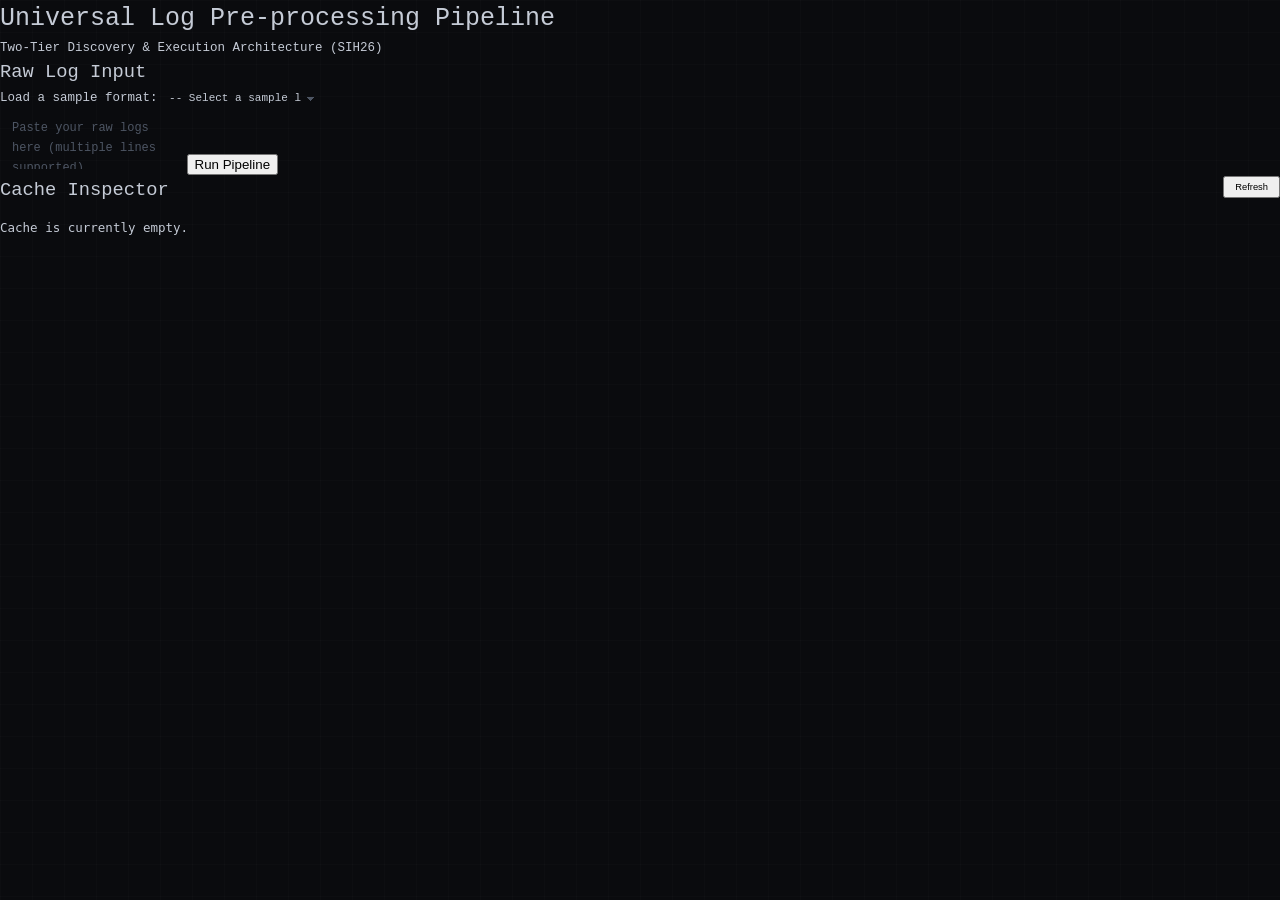
<file: scratch/log_framework_demo/static/index.html>
<!DOCTYPE html>
<html lang="en">
<head>
    <meta charset="UTF-8">
    <meta name="viewport" content="width=device-width, initial-scale=1.0">
    <title>Universal Log Pre-processing Pipeline</title>
    <link rel="stylesheet" href="/static/styles.css">
</head>
<body>
    <div class="container">
        <header>
            <h1>Universal Log Pre-processing Pipeline</h1>
            <p>Two-Tier Discovery & Execution Architecture (SIH26)</p>
        </header>

        <main>
            <!-- 1. Input Section -->
            <div class="panel input-section">
                <h2>Raw Log Input</h2>
                <div class="sample-selector">
                    <label for="sample-select">Load a sample format:</label>
                    <select id="sample-select">
                        <option value="">-- Select a sample log (or paste your own) --</option>
                        <option value='{"timestamp": "2026-09-13T10:00:00Z", "level": "error", "message": "Database connection failed", "host": "db-server-01"}'>JSON (Structured)</option>
                        <option value="Oct 11 22:14:15 mymachine su: 'su root' failed for lonvick on /dev/pts/8">Syslog-style (Semi-Structured)</option>
                        <option value="2026-09-13T10:15:30Z,ERROR,Connection reset by peer,app-server-02,pid=992">CSV / Delimited</option>
                        <option value="2026-09-13T10:20:00Z | CRITICAL | PaymentGateway | Transaction txn-8829 failed due to timeout after 3000ms">Custom (Pipe-Delimited)</option>
                        <option value="Connection refused from 192.168.1.5 on port 22">Generic Unstructured</option>
                        <option value="##[2026-09-13]<node-99>{temp:87.2C}(status=OK)">Made-up Unknown Format</option>
                        <option value="2026-06-14 10:15:32 ERROR [MainThread] Connection timeout while accessing database: host=db01, user=admin">Regression (Section 5)</option>
                    </select>
                </div>
                <textarea id="log-input" placeholder="Paste your raw logs here (multiple lines supported)..."></textarea>
                <button id="process-btn">Run Pipeline</button>
            </div>

            <!-- Multi-card Output Container -->
            <div id="results-container"></div>
            
            <!-- Cache Inspector -->
            <div class="panel cache-inspector">
                <h2>Cache Inspector 
                    <button id="refresh-cache-btn" style="width: auto; padding: 0.3rem 0.8rem; margin: 0; font-size: 0.75rem; float: right;">Refresh</button>
                </h2>
                <pre id="cache-output">Cache is currently empty.</pre>
            </div>
        </main>
    </div>

    <!-- Template for a single result card -->
    <template id="result-card-template">
        <div class="panel result-card" style="margin-bottom: 2rem;">
            <!-- Summary Row -->
            <div class="summary-row" style="margin-bottom: 1.5rem;">
                <div class="stat-card mode-card">
                    <div class="stat-label">Processing Path</div>
                    <div class="stat-value val-mode">--</div>
                </div>
                <div class="stat-card">
                    <div class="stat-label">Detected Signature</div>
                    <div class="stat-value val-format">--</div>
                </div>
                <div class="stat-card">
                    <div class="stat-label">Latency</div>
                    <div class="stat-value val-latency">--</div>
                </div>
            </div>

            <!-- Inferred Fields Table -->
            <h3 style="font-family: var(--font-code); color: var(--accent-cyan); font-size: 0.9rem;">Inferred Fields</h3>
            <table class="fields-table" style="margin-bottom: 1.5rem;">
                <thead>
                    <tr>
                        <th>Field Name</th>
                        <th>Extracted Value</th>
                    </tr>
                </thead>
                <tbody class="fields-body"></tbody>
            </table>

            <!-- Normalized Output -->
            <h3 style="font-family: var(--font-code); color: var(--accent-cyan); font-size: 0.9rem;">Normalized Output (Common Schema)</h3>
            <pre class="log-output"></pre>
        </div>
    </template>

    <script src="/static/app.js"></script>
</body>
</html>
</file>
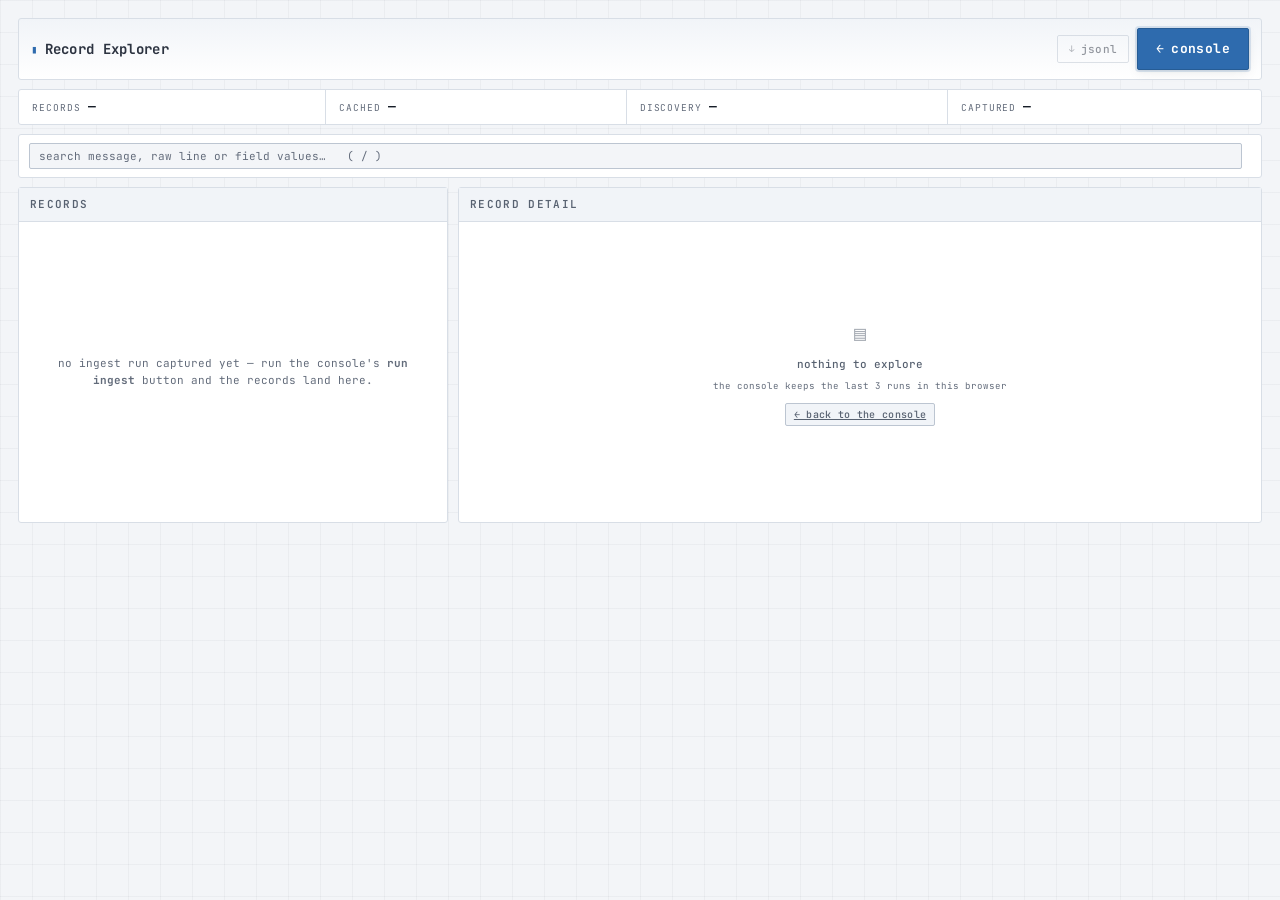
<file: static/records.html>
<!DOCTYPE html>
<html lang="en">
<head>
    <meta charset="UTF-8">
    <meta name="viewport" content="width=device-width, initial-scale=1.0">
    <meta name="color-scheme" content="light">
    <meta name="theme-color" content="#f3f5f8">
    <title>Record Explorer · Universal Log Pre-processing Framework</title>
    <link rel="stylesheet" href="/static/style.css">
    <link rel="preconnect" href="https://fonts.googleapis.com">
    <link rel="preconnect" href="https://fonts.gstatic.com" crossorigin>
    <link href="https://fonts.googleapis.com/css2?family=JetBrains+Mono:wght@400;500;600;700&display=swap" rel="stylesheet">
</head>
<body>
    <div class="console explorer-console">

        <header class="titlebar">
            <div class="brand">
                <span class="brand-mark">▮</span>
                <span class="brand-name">Record Explorer</span>
            </div>
            <div class="titlebar-right">
                <button id="download-run" class="btn btn-ghost" title="Download every record in this run as JSON lines">
                    <span class="btn-key">↓</span>jsonl
                </button>
                <a class="btn btn-nav" href="/" id="back-to-console"><span class="btn-key">←</span>console</a>
            </div>
        </header>

        <div class="telemetry" id="run-meta">
            <div class="tcell"><span class="tlabel">records</span><span class="tvalue" id="meta-total">—</span></div>
            <div class="tsep"></div>
            <div class="tcell"><span class="tlabel">cached</span><span class="tvalue" id="meta-cached">—</span></div>
            <div class="tsep"></div>
            <div class="tcell"><span class="tlabel">discovery</span><span class="tvalue" id="meta-discovery">—</span></div>
            <div class="tsep"></div>
            <div class="tcell"><span class="tlabel">captured</span><span class="tvalue" id="meta-at">—</span></div>
        </div>

        <div class="explorer-toolbar">
            <input id="search" class="search-input" type="search" autocomplete="off" spellcheck="false"
                   placeholder="search message, raw line or field values…   ( / )">
            <div class="chip-row" id="mode-filters" role="group" aria-label="Filter by processing mode"></div>
        </div>

        <main class="explorer-main">
            <section class="pane pane-list">
                <div class="pane-head">
                    <h2 class="pane-title">records</h2>
                    <div class="pane-tools">
                        <span class="pane-hint" id="page-hint">—</span>
                    </div>
                </div>
                <div id="rec-list" class="rec-list" tabindex="0" role="listbox" aria-label="Parsed records"></div>
            </section>

            <section class="pane pane-detail">
                <div class="pane-head">
                    <h2 class="pane-title">record detail</h2>
                </div>
                <div id="detail" class="detail"></div>
            </section>
        </main>
    </div>

    <script src="/static/common.js"></script>
    <script src="/static/records.js"></script>
</body>
</html>
</file>
<file: static/styles.css>
/* ============================================================
   Universal Log Pre-processing Framework · operator console
   Monospace-first, low-chroma, hairline structure.
   ============================================================ */

/* ── tokens ─────────────────────────────────────────────── */
:root {
    --bg: #0a0b0e;
    --bg-2: #0d0f14;
    --surface: #10131a;
    --surface-2: #151922;
    --surface-3: #1b202b;

    --line: #1e232d;
    --line-2: #2b3240;

    --text: #c5cbd6;
    --text-2: #7d8695;
    --text-3: #4d5563;

    --accent: #7fa7d4;
    --ok: #6ecf8e;
    --info: #63b3c7;
    --warn: #d7a83f;
    --err: #d4686f;

    --mono: 'JetBrains Mono', ui-monospace, SFMono-Regular, 'SF Mono', Menlo, Consolas, 'Liberation Mono', monospace;
    --pane-radius: 3px;
    --gutter-w: 3.25rem;
}

/* ── reset ──────────────────────────────────────────────── */
*, *::before, *::after { box-sizing: border-box; }

html, body {
    margin: 0;
    padding: 0;
    height: 100%;
    background: var(--bg);
    color: var(--text);
    font-family: var(--mono);
    font-size: 12.5px;
    line-height: 1.55;
    font-variant-ligatures: none;
    -webkit-font-smoothing: antialiased;
    text-rendering: optimizeLegibility;
}

/* faint engineering grid, kept well below the content */
body::before {
    content: '';
    position: fixed;
    inset: 0;
    pointer-events: none;
    background-image:
        linear-gradient(to right, rgba(255, 255, 255, 0.014) 1px, transparent 1px),
        linear-gradient(to bottom, rgba(255, 255, 255, 0.014) 1px, transparent 1px);
    background-size: 32px 32px;
    z-index: 0;
}

::selection { background: rgba(127, 167, 212, 0.28); color: #eef2f7; }

h1, h2, h3, h4, p { margin: 0; font-weight: 500; }

/* ── scrollbars ─────────────────────────────────────────── */
* { scrollbar-width: thin; scrollbar-color: var(--line-2) transparent; }
*::-webkit-scrollbar { width: 9px; height: 9px; }
*::-webkit-scrollbar-track { background: transparent; }
*::-webkit-scrollbar-thumb {
    background: var(--line-2);
    border: 2px solid transparent;
    background-clip: content-box;
    border-radius: 6px;
}
*::-webkit-scrollbar-thumb:hover { background: var(--text-3); background-clip: content-box; }

/* ── shell ──────────────────────────────────────────────── */
.console {
    position: relative;
    z-index: 1;
    max-width: 1500px;
    margin: 0 auto;
    padding: 18px 18px 40px;
    display: flex;
    flex-direction: column;
    gap: 10px;
}

/* ── titlebar ───────────────────────────────────────────── */
.titlebar {
    display: flex;
    align-items: center;
    justify-content: space-between;
    gap: 16px;
    padding: 9px 12px;
    background: linear-gradient(180deg, var(--surface-2), var(--surface));
    border: 1px solid var(--line);
    border-radius: var(--pane-radius);
}

.brand {
    display: flex;
    align-items: center;
    gap: 7px;
    min-width: 0;
}

.brand-mark { color: var(--accent); font-size: 11px; flex-shrink: 0; }
.brand-name { font-size: 14px; font-weight: 700; letter-spacing: 0.02em; line-height: 1.35; color: var(--text); }

.titlebar-right { display: flex; align-items: center; gap: 8px; flex-shrink: 0; }

/* ── telemetry ──────────────────────────────────────────── */
.telemetry {
    display: flex;
    align-items: stretch;
    flex-wrap: wrap;
    background: var(--surface);
    border: 1px solid var(--line);
    border-radius: var(--pane-radius);
    overflow: hidden;
}

.tcell {
    display: flex;
    align-items: baseline;
    gap: 7px;
    padding: 7px 13px;
    flex: 1 1 auto;
    min-width: 0;
}

.tsep { width: 1px; background: var(--line); align-self: stretch; }

.tlabel {
    font-size: 9.5px;
    text-transform: uppercase;
    letter-spacing: 0.1em;
    color: var(--text-3);
    white-space: nowrap;
}

.tvalue {
    font-size: 13px;
    font-weight: 600;
    font-variant-numeric: tabular-nums;
    color: #fff;
    white-space: nowrap;
}


/* ── panes ──────────────────────────────────────────────── */
.pane {
    background: var(--surface);
    border: 1px solid var(--line);
    border-radius: var(--pane-radius);
    display: flex;
    flex-direction: column;
    min-width: 0;
}

.pane-head {
    display: flex;
    align-items: center;
    gap: 9px;
    padding: 8px 11px;
    border-bottom: 1px solid var(--line);
    background: var(--surface-2);
    flex-wrap: wrap;
}

.pane-title {
    font-size: 11px;
    font-weight: 600;
    text-transform: uppercase;
    letter-spacing: 0.12em;
    color: var(--text-2);
}

.pane-tools { display: flex; align-items: center; gap: 8px; margin-left: auto; flex-wrap: wrap; }
.pane-hint { font-size: 10.5px; color: var(--text-3); letter-spacing: 0.03em; }
.pane-sub {
    display: flex;
    align-items: baseline;
    gap: 10px;
    flex-wrap: wrap;
    margin-bottom: 9px;
}
.pane-sub h3 {
    font-size: 10.5px;
    text-transform: uppercase;
    letter-spacing: 0.1em;
    color: var(--text-2);
    font-weight: 600;
}

.workspace {
    display: grid;
    grid-template-columns: minmax(340px, 460px) minmax(0, 1fr);
    gap: 10px;
    align-items: start;
}

/* ── buttons ────────────────────────────────────────────── */
.btn {
    display: inline-flex;
    align-items: center;
    gap: 6px;
    padding: 6px 11px;
    border: 1px solid var(--line-2);
    border-radius: 2px;
    background: var(--surface-2);
    color: var(--text);
    font-family: var(--mono);
    font-size: 11px;
    font-weight: 500;
    letter-spacing: 0.03em;
    cursor: pointer;
    transition: background 0.12s ease, border-color 0.12s ease, color 0.12s ease;
    white-space: nowrap;
}
.btn:hover { background: var(--surface-3); border-color: var(--text-3); }
.btn:focus-visible { outline: 1px solid var(--accent); outline-offset: 1px; }
.btn:active { transform: translateY(1px); }
.btn:disabled { opacity: 0.45; cursor: not-allowed; transform: none; }

.btn-primary {
    background: var(--accent);
    border-color: var(--accent);
    color: #080b10;
    font-weight: 700;
}
.btn-primary:hover { background: #93b8e0; border-color: #93b8e0; }

.btn-ghost { background: transparent; }
.btn-mini { padding: 3px 8px; font-size: 10px; color: var(--text-2); }
.btn-mini:hover { color: var(--text); }

/* ── nav buttons: the cross-page links (record explorer / console),
      deliberately bigger and louder than action buttons ───────── */
.btn-nav {
    padding: 10px 18px;
    font-size: 13px;
    font-weight: 700;
    background: var(--accent);
    border: 1px solid #b4d0ee;
    color: #08111e;
    text-decoration: none;
    box-shadow: 0 0 0 2px rgba(127, 167, 212, 0.16), 0 3px 14px rgba(0, 0, 0, 0.4);
}
.btn-nav .btn-key { font-size: 13px; opacity: 1; color: #08111e; }
.btn-nav:hover {
    background: #a7c6e8;
    border-color: #d2e4f8;
    color: #060d17;
    box-shadow: 0 0 0 3px rgba(127, 167, 212, 0.24), 0 4px 18px rgba(0, 0, 0, 0.48);
}
.btn-nav:focus-visible { outline: 3px solid #d2e4f8; outline-offset: 3px; }

/* ── cache reset: same size, weight and contrast as the nav buttons so it
      is impossible to miss, but tinted red — it destroys learned state and
      should not be mistaken for the neighbouring navigation link ────── */
.btn-nav-reset {
    padding: 10px 18px;
    font-size: 13px;
    font-weight: 700;
    background: rgba(212, 104, 111, 0.16);
    border: 1px solid var(--err);
    color: #f2bcc0;
    box-shadow: 0 0 0 2px rgba(212, 104, 111, 0.15), 0 3px 14px rgba(0, 0, 0, 0.4);
}
.btn-nav-reset .btn-key { font-size: 13px; opacity: 1; color: #f2bcc0; }
.btn-nav-reset:hover {
    background: var(--err);
    border-color: #e79499;
    color: #1a0d0f;
    box-shadow: 0 0 0 3px rgba(212, 104, 111, 0.28), 0 4px 18px rgba(0, 0, 0, 0.48);
}
.btn-nav-reset:hover .btn-key { color: #1a0d0f; }
.btn-nav-reset:focus-visible { outline: 3px solid #e79499; outline-offset: 3px; }
.btn-nav-reset:disabled { opacity: 0.45; cursor: not-allowed; }

.btn-key {
    font-size: 9px;
    letter-spacing: 0.06em;
    opacity: 0.72;
}
.btn-primary .btn-key { opacity: 0.6; }

/* ── sample select ──────────────────────────────────────── */
.select-wrap {
    display: inline-flex;
    align-items: center;
    gap: 7px;
    border: 1px solid var(--line-2);
    border-radius: 2px;
    background: var(--bg-2);
    padding-right: 4px;
}
.select-wrap:hover { border-color: var(--text-3); }

.select-label {
    font-size: 9.5px;
    text-transform: uppercase;
    letter-spacing: 0.1em;
    color: var(--text-3);
    padding-left: 8px;
}

select {
    appearance: none;
    -webkit-appearance: none;
    background: transparent;
    border: none;
    color: var(--text);
    font-family: var(--mono);
    font-size: 11px;
    padding: 5px 22px 5px 4px;
    max-width: 24ch;
    cursor: pointer;
    outline: none;
    background-image: linear-gradient(45deg, transparent 50%, var(--text-3) 50%),
                      linear-gradient(135deg, var(--text-3) 50%, transparent 50%);
    background-position: calc(100% - 12px) calc(50% + 1px), calc(100% - 8px) calc(50% + 1px);
    background-size: 4px 4px, 4px 4px;
    background-repeat: no-repeat;
}
select:focus-visible { outline: 1px solid var(--accent); outline-offset: -1px; }
select option { background: var(--surface-2); color: var(--text); }

/* ── log editor ─────────────────────────────────────────── */
.editor {
    position: relative;
    display: flex;
    background: var(--bg);
    border-bottom: 1px solid var(--line);
    min-height: 248px;
}

.gutter {
    flex: 0 0 var(--gutter-w);
    width: var(--gutter-w);
    padding: 10px 8px 10px 0;
    text-align: right;
    background: var(--bg-2);
    border-right: 1px solid var(--line);
    color: var(--text-3);
    font-size: 11px;
    line-height: 1.65;
    overflow: hidden;
    user-select: none;
    font-variant-numeric: tabular-nums;
}
.gutter-line { height: 1.65em; }
.gutter-line.is-current { color: var(--accent); }

#log-input {
    flex: 1 1 auto;
    min-width: 0;
    background: transparent;
    border: none;
    outline: none;
    resize: none;
    color: var(--text);
    font-family: var(--mono);
    font-size: 12px;
    line-height: 1.65;
    padding: 10px 12px;
    tab-size: 4;
    caret-color: var(--accent);
}
#log-input::placeholder { color: var(--text-3); }
.editor:focus-within { box-shadow: inset 0 0 0 1px rgba(127, 167, 212, 0.22); }

/* ── statusline ─────────────────────────────────────────── */
.statusline {
    display: flex;
    align-items: center;
    gap: 14px;
    padding: 5px 11px;
    background: var(--surface-2);
    border-bottom: 1px solid var(--line);
    font-size: 10px;
    color: var(--text-3);
    letter-spacing: 0.03em;
    font-variant-numeric: tabular-nums;
}
.sl-item { white-space: nowrap; }
.sl-grow { flex: 1 1 auto; }
.sl-mode {
    text-transform: uppercase;
    letter-spacing: 0.1em;
    color: var(--accent);
    font-weight: 600;
}
.sl-mode.is-running { color: var(--warn); }
.sl-mode.is-error { color: var(--err); }
.sl-mode.is-done { color: var(--ok); }
.sl-hint { opacity: 0.75; }

.pane-actions { display: flex; gap: 8px; padding: 10px 11px; flex-wrap: wrap; }

/* ── output stream ──────────────────────────────────────── */
.stream {
    padding: 10px 11px;
    max-height: 640px;
    min-height: 248px;
    overflow-y: auto;
    display: flex;
    flex-direction: column;
    gap: 7px;
    scroll-behavior: smooth;
}
.stream:focus-visible { outline: 1px solid var(--accent); outline-offset: -1px; }

.stream-empty {
    margin: auto;
    text-align: center;
    color: var(--text-3);
    padding: 32px 16px;
    border: 1px dashed var(--line);
    border-radius: var(--pane-radius);
    width: 100%;
}
.stream-empty .se-mark { font-size: 20px; display: block; margin-bottom: 7px; opacity: 0.55; }
.stream-empty p { font-size: 11.5px; color: var(--text-2); }
.stream-empty small { font-size: 10.5px; display: block; margin-top: 5px; }
.stream-pending { padding: 12px; border: 1px dashed var(--line-2); color: var(--accent); }

.run-divider {
    display: flex;
    align-items: center;
    gap: 8px;
    padding: 6px 0 2px;
    color: var(--text-3);
    font-size: 10px;
    letter-spacing: 0.06em;
    text-transform: uppercase;
}
.run-divider::before,
.run-divider::after { content: ''; flex: 1 1 auto; height: 1px; background: var(--line); }
.run-divider span { white-space: nowrap; }

/* one parsed record */
.record {
    border: 1px solid var(--line);
    border-left-width: 2px;
    border-radius: 2px;
    background: var(--bg-2);
    overflow: hidden;
    animation: record-in 0.16s ease-out;
}
@keyframes record-in {
    from { opacity: 0; transform: translateY(3px); }
    to { opacity: 1; transform: none; }
}
.record.m-cached { border-left-color: var(--ok); }
.record.m-discovery { border-left-color: var(--warn); }
.record.m-quarantined { border-left-color: var(--info); }
.record.m-error { border-left-color: var(--err); }
.record.m-other { border-left-color: var(--text-3); }

.rec-head {
    display: flex;
    align-items: center;
    gap: 9px;
    padding: 6px 9px;
    flex-wrap: wrap;
    cursor: pointer;
    background: var(--surface);
}
.rec-head:hover { background: var(--surface-2); }

.mode-tag {
    font-size: 9.5px;
    font-weight: 700;
    text-transform: uppercase;
    letter-spacing: 0.08em;
    padding: 2px 6px;
    border-radius: 2px;
    border: 1px solid transparent;
    flex-shrink: 0;
}
.mode-tag.discovery { color: var(--warn); background: rgba(215, 168, 63, 0.1); border-color: rgba(215, 168, 63, 0.28); }
.mode-tag.cached { color: var(--ok); background: rgba(110, 207, 142, 0.1); border-color: rgba(110, 207, 142, 0.26); }
.mode-tag.quarantined { color: var(--info); background: rgba(99, 179, 199, 0.1); border-color: rgba(99, 179, 199, 0.28); }
.mode-tag.error { color: var(--err); background: rgba(212, 104, 111, 0.1); border-color: rgba(212, 104, 111, 0.3); }
.mode-tag.other { color: var(--text-2); background: rgba(255, 255, 255, 0.04); border-color: var(--line-2); }

.rec-kv {
    display: flex;
    align-items: baseline;
    gap: 5px;
    font-size: 10.5px;
    min-width: 0;
}
.rec-kv b {
    color: var(--text-3);
    font-weight: 500;
    text-transform: uppercase;
    font-size: 9px;
    letter-spacing: 0.08em;
}
.rec-kv span {
    color: var(--text);
    white-space: nowrap;
    overflow: hidden;
    text-overflow: ellipsis;
}
.rec-kv .v-lat { color: var(--text-2); font-variant-numeric: tabular-nums; }
.rec-spacer { flex: 1 1 auto; }
.rec-caret { color: var(--text-3); font-size: 9px; transition: transform 0.14s ease; flex-shrink: 0; }
.record.is-open .rec-caret { transform: rotate(90deg); }

.rec-msg {
    padding: 0 9px 7px;
    font-size: 11px;
    color: var(--text-2);
    white-space: nowrap;
    overflow: hidden;
    text-overflow: ellipsis;
    background: var(--surface);
}
.rec-msg::before { content: '› '; color: var(--text-3); }

.rec-note {
    padding: 6px 9px;
    font-size: 10.5px;
    color: var(--warn);
    background: rgba(215, 168, 63, 0.06);
    border-top: 1px solid var(--line);
    white-space: pre-wrap;
    word-break: break-word;
}
.rec-note.is-gate { color: var(--info); background: rgba(99, 179, 199, 0.06); }

.rec-body {
    display: none;
    padding: 9px;
    gap: 10px;
    flex-direction: column;
    border-top: 1px solid var(--line);
}
.record.is-open .rec-body { display: flex; }

.rec-section h4 {
    font-size: 9.5px;
    text-transform: uppercase;
    letter-spacing: 0.1em;
    color: var(--text-3);
    font-weight: 600;
    margin-bottom: 5px;
    display: flex;
    align-items: center;
    justify-content: space-between;
    gap: 8px;
}

/* ── tables ─────────────────────────────────────────────── */
.table-wrap { border: 1px solid var(--line); border-radius: 2px; overflow: auto; max-height: 380px; }
.output-table-wrap { max-height: 420px; flex: none; }
.output-table { min-width: 700px; }
.output-table .output-message { min-width: 180px; max-width: 360px; }
.stream-error { padding: 10px 12px; border: 1px solid var(--err); border-radius: 2px; color: var(--err); background: rgba(212, 104, 111, 0.08); white-space: pre-wrap; word-break: break-word; }
.table { width: 100%; border-collapse: collapse; font-size: 11px; }
.table th {
    position: sticky;
    top: 0;
    z-index: 1;
    text-align: left;
    padding: 6px 9px;
    background: var(--surface-2);
    color: var(--text-3);
    font-weight: 600;
    text-transform: uppercase;
    font-size: 9.5px;
    letter-spacing: 0.09em;
    border-bottom: 1px solid var(--line-2);
}
.table th.num, .table td.num { text-align: right; font-variant-numeric: tabular-nums; }
.table td {
    padding: 6px 9px;
    border-bottom: 1px solid var(--line);
    vertical-align: top;
    color: var(--text);
    word-break: break-word;
}
.table tbody tr:last-child td { border-bottom: none; }
.table tbody tr:hover { background: var(--surface); }
.table td.k { color: var(--accent); width: 30%; }
.table td.v { color: var(--warn); }
.table .dim, td.dim { color: var(--text-3); text-align: center; }

/* ── json / pre blocks ──────────────────────────────────── */
pre.json {
    margin: 0;
    background: var(--bg);
    border: 1px solid var(--line);
    border-radius: 2px;
    padding: 9px 11px;
    font-family: var(--mono);
    font-size: 11px;
    line-height: 1.6;
    color: var(--text);
    white-space: pre-wrap;
    word-break: break-word;
    max-height: 400px;
    overflow: auto;
    font-variant-ligatures: none;
}
pre.json.is-hidden { display: none; }
.j-key { color: var(--accent); }
.j-str { color: var(--ok); }
.j-num { color: var(--warn); }
.j-bool { color: var(--info); }
.j-null { color: var(--text-3); }

/* ── inspector: fingerprint cache only ──────────────────── */
.inspector-count {
    font-size: 13px;
    font-weight: 700;
    font-variant-numeric: tabular-nums;
    min-width: 32px;
    text-align: center;
    padding: 2px 9px;
    border-radius: 2px;
    background: var(--surface-3);
    color: var(--accent);
    border: 1px solid rgba(127, 167, 212, 0.45);
}
.inspector-body { padding: 11px; }
.inspector-body pre.json { max-height: 280px; }

/* ── footer ─────────────────────────────────────────────── */
.footer {
    text-align: center;
    padding: 14px 8px 0;
    color: var(--text-3);
    font-size: 9.5px;
    letter-spacing: 0.12em;
    text-transform: uppercase;
}

/* ── responsive ─────────────────────────────────────────── */
@media (max-width: 1080px) {
    .workspace { grid-template-columns: minmax(0, 1fr); }
    .stream { max-height: 520px; }
}
@media (max-width: 720px) {
    .console { padding: 12px 10px 32px; }
    .titlebar { flex-direction: column; align-items: flex-start; }
    .titlebar-right { width: 100%; justify-content: flex-end; }
    .tcell { flex: 1 1 42%; }
    .tsep { display: none; }
    .telemetry { gap: 0; }
    :root { --gutter-w: 2.5rem; }
}

@media (prefers-reduced-motion: reduce) {
    * { animation-duration: 0.01ms !important; transition-duration: 0.01ms !important; scroll-behavior: auto !important; }
}

/* ============================================================
   Record explorer — the second page.
   Console keeps the table; this page owns the per-record JSON.
   ============================================================ */

.explorer-console { gap: 9px; }
.explorer-console .titlebar-right { gap: 8px; }

/* console-side affordances that point at the explorer */
.run-actions {
    display: flex;
    align-items: center;
    gap: 10px;
    flex-wrap: wrap;
    padding: 8px 10px;
    border: 1px solid var(--line);
    border-left: 2px solid var(--accent);
    border-radius: 2px;
    background: var(--bg-2);
}
.run-actions-hint { font-size: 10.5px; color: var(--text-3); }
.stream-note {
    font-size: 10.5px;
    color: var(--text-3);
    padding: 2px 0 0;
}
.stream-note a { color: var(--accent); }
.stream-empty .se-last { margin-top: 9px; }
.stream-empty .se-last a { color: var(--accent); text-decoration: none; }

.output-table tr[data-i] { cursor: pointer; }
.output-table tr[data-i]:hover { background: var(--surface-2); }
.output-table a.row-link {
    color: inherit;
    text-decoration: none;
    display: block;
}
.output-table a.row-link:hover { color: var(--accent); }
.output-table a.row-link .mode-tag { pointer-events: none; }

/* toolbar */
.explorer-toolbar {
    display: flex;
    align-items: center;
    gap: 9px;
    flex-wrap: wrap;
    padding: 8px 10px;
    background: var(--surface);
    border: 1px solid var(--line);
    border-radius: var(--pane-radius);
}
.search-input {
    flex: 1 1 320px;
    min-width: 220px;
    padding: 5px 9px;
    background: var(--bg);
    border: 1px solid var(--line-2);
    border-radius: 2px;
    color: var(--text);
    font-family: var(--mono);
    font-size: 11px;
}
.search-input:focus { outline: none; border-color: var(--accent); }
.search-input::placeholder { color: var(--text-3); }

.chip-row { display: flex; gap: 5px; flex-wrap: wrap; }
.chip {
    display: inline-flex;
    align-items: center;
    gap: 5px;
    padding: 3px 8px;
    background: var(--bg-2);
    border: 1px solid var(--line-2);
    border-radius: 2px;
    color: var(--text-2);
    font-family: var(--mono);
    font-size: 10px;
    letter-spacing: 0.04em;
    cursor: pointer;
}
.chip:hover { color: var(--text); border-color: var(--text-3); }
.chip.is-active { color: var(--accent); border-color: rgba(127, 167, 212, 0.5); background: rgba(127, 167, 212, 0.08); }
.chip-count { color: var(--text-3); font-variant-numeric: tabular-nums; }
.chip.is-active .chip-count { color: var(--accent); }

/* list + detail */
.explorer-main {
    display: grid;
    grid-template-columns: minmax(320px, 430px) minmax(0, 1fr);
    gap: 10px;
    align-items: start;
}
.pane-list .pane-head, .pane-detail .pane-head { position: sticky; top: 0; z-index: 2; }

.rec-list {
    max-height: 620px;
    min-height: 300px;
    overflow-y: auto;
    padding: 3px;
    display: flex;
    flex-direction: column;
    gap: 1px;
}
.rec-list:focus-visible { outline: 1px solid var(--accent); outline-offset: -1px; }

/* One row per record: mode word, index, message, and — only when they
   earn the space — a loud severity and the clock time. The mode keeps its
   colour but loses the filled box, so a long list reads as text, not chips. */
.rl-item {
    display: flex;
    align-items: baseline;
    gap: 7px;
    padding: 3px 7px;
    border: 1px solid transparent;
    border-left: 2px solid var(--line);
    border-radius: 2px;
    cursor: pointer;
}
.rl-item:hover { background: var(--surface-2); }
.rl-item.is-selected { background: var(--surface-3); border-color: var(--line-2); border-left-color: var(--accent); }
.rl-item .mode-tag { background: none; border-color: transparent; padding: 0; }
.rl-index { font-size: 10px; color: var(--text-3); font-variant-numeric: tabular-nums; flex-shrink: 0; }
.rl-msg {
    flex: 1 1 auto;
    min-width: 0;
    font-size: 11px;
    color: var(--text);
    white-space: nowrap;
    overflow: hidden;
    text-overflow: ellipsis;
}
.rl-sev {
    flex-shrink: 0;
    font-size: 9px;
    font-weight: 700;
    text-transform: uppercase;
    letter-spacing: 0.06em;
}
.rl-sev.is-err { color: var(--err); }
.rl-sev.is-warn { color: var(--warn); }
.rl-when {
    flex-shrink: 0;
    font-size: 9.5px;
    color: var(--text-3);
    font-variant-numeric: tabular-nums;
}

.detail {
    max-height: 620px;
    min-height: 300px;
    overflow-y: auto;
    padding: 10px 11px;
    display: flex;
    flex-direction: column;
    gap: 11px;
}
.detail-head { display: flex; align-items: center; gap: 9px; flex-wrap: wrap; }
.detail-index { font-size: 10.5px; color: var(--text-3); font-variant-numeric: tabular-nums; }
.detail-section h4 {
    font-size: 9.5px;
    text-transform: uppercase;
    letter-spacing: 0.1em;
    color: var(--text-3);
    font-weight: 600;
    margin-bottom: 5px;
}
.detail-section pre.json { max-height: 460px; }
.kv-table { border: 1px solid var(--line); border-radius: 2px; }
.kv-table td.k { width: 34%; color: var(--text-3); }
.kv-table td.v { color: var(--text); word-break: break-word; }
pre.raw {
    margin: 0;
    padding: 7px 9px;
    background: var(--bg);
    border: 1px solid var(--line);
    border-radius: 2px;
    font-family: var(--mono);
    font-size: 10.5px;
    color: var(--text-2);
    white-space: pre-wrap;
    word-break: break-word;
}
.list-empty, .detail-empty {
    margin: auto;
    text-align: center;
    color: var(--text-3);
    font-size: 11px;
    padding: 26px 14px;
}
.detail-empty .se-mark { font-size: 20px; display: block; margin-bottom: 7px; opacity: 0.55; }
.detail-empty p { color: var(--text-2); }
.detail-empty small { display: block; margin-top: 5px; }
.detail-empty .btn { margin-top: 10px; }

@media (max-width: 900px) {
    .explorer-main { grid-template-columns: 1fr; }
    .rec-list, .detail { max-height: 420px; }
}

/* one batch per section — old batches collapse to a single line */
.run-group { display: flex; flex-direction: column; gap: 7px; }
.run-collapsed {
    font-size: 10.5px;
    color: var(--text-3);
    padding: 2px 0;
}
.run-collapsed a { color: var(--accent); }

/* ── run summary + result cards ─────────────────────────────
   Same flat console style as everything else: one mono font,
   hairline borders, no gradients, no glow, no pills.          */

/* run summary block */
.output-overview {
    padding: 9px 11px;
    border: 1px solid var(--line);
    border-left-width: 2px;
    border-radius: 2px;
    background: var(--bg-2);
}
.output-overview.is-clear { border-left-color: var(--ok); }
.output-overview.has-issues { border-left-color: var(--warn); }
.overview-top { display: flex; justify-content: space-between; align-items: flex-start; gap: 12px; flex-wrap: wrap; }
.overview-eyebrow {
    font-size: 9.5px;
    text-transform: uppercase;
    letter-spacing: 0.1em;
    color: var(--text-3);
    font-weight: 600;
}
.overview-top h3 { color: var(--text); font-size: 12.5px; font-weight: 600; margin-top: 3px; }
.overview-top p { color: var(--text-2); font-size: 11px; margin-top: 2px; }
.overview-actions { display: flex; align-items: center; gap: 8px; flex-shrink: 0; }
.overview-time { color: var(--text-3); font-size: 10px; font-variant-numeric: tabular-nums; }

/* summary counts — same label/value pattern as the telemetry strip */
.overview-stats {
    display: flex;
    flex-wrap: wrap;
    gap: 6px 16px;
    margin-top: 9px;
    padding-top: 8px;
    border-top: 1px solid var(--line);
}
.overview-stat { display: flex; align-items: baseline; gap: 6px; font-variant-numeric: tabular-nums; }
.overview-stat b { color: var(--text); font-size: 12.5px; font-weight: 600; }
.overview-stat > span:last-child {
    font-size: 9.5px;
    text-transform: uppercase;
    letter-spacing: 0.08em;
    color: var(--text-3);
}

/* one-line legend for the status labels used below */
.mode-explainer {
    display: flex;
    flex-wrap: wrap;
    gap: 4px 14px;
    padding-top: 7px;
    color: var(--text-3);
    font-size: 10px;
}
.mode-explainer b { color: var(--text-2); font-weight: 600; }

/* result cards — flat rows, status shown by the left edge + tag */
.result-list { display: flex; flex-direction: column; gap: 7px; }
.result-card {
    display: grid;
    grid-template-columns: 30px minmax(0, 1fr) auto;
    gap: 9px;
    padding: 8px 10px;
    border: 1px solid var(--line);
    border-left-width: 2px;
    border-radius: 2px;
    background: var(--bg-2);
}
.result-card.m-cached { border-left-color: var(--ok); }
.result-card.m-discovery { border-left-color: var(--warn); }
.result-card.m-quarantined { border-left-color: var(--info); }
.result-card.m-error { border-left-color: var(--err); }
.result-card.m-other { border-left-color: var(--text-3); }
.result-card[role="link"] { cursor: pointer; }
.result-card[role="link"]:hover { background: var(--surface); }
.result-card[role="link"]:focus-visible { outline: 1px solid var(--accent); outline-offset: -1px; }
.result-index {
    padding-top: 2px;
    color: var(--text-3);
    font-size: 10px;
    font-variant-numeric: tabular-nums;
}
.result-main { min-width: 0; }
.result-card-top { display: flex; align-items: center; flex-wrap: wrap; gap: 7px; }
/* mode tags reuse the base square .mode-tag style above — no overrides */
.result-latency { margin-left: auto; color: var(--text-3); font-size: 10px; font-variant-numeric: tabular-nums; }
.severity-pill {
    padding: 2px 6px;
    border-radius: 2px;
    border: 1px solid var(--line-2);
    background: var(--surface-2);
    color: var(--text);
    font-size: 9px;
    font-weight: 600;
    text-transform: uppercase;
    letter-spacing: 0.06em;
}
.result-meta { display: flex; flex-wrap: wrap; align-items: center; gap: 6px; margin-top: 4px; color: var(--text-2); font-size: 10px; }
.meta-sep { color: var(--text-3); }
.result-fields { display: flex; gap: 5px; flex-wrap: wrap; margin-top: 6px; }
.field-chip {
    max-width: 100%;
    overflow: hidden;
    text-overflow: ellipsis;
    white-space: nowrap;
    padding: 2px 6px;
    border: 1px solid var(--line);
    border-radius: 2px;
    background: var(--surface);
    color: var(--text-2);
    font-size: 10px;
}
.field-chip b { color: var(--text-3); font-weight: 500; }
.result-why { margin-top: 6px; color: var(--text-3); font-size: 10px; }
.result-open { align-self: center; color: var(--text-3); font-size: 10px; white-space: nowrap; }
.result-card[role="link"]:hover .result-open { color: var(--accent); }

@media (max-width: 760px) {
    .overview-top { flex-direction: column; }
    .result-card { grid-template-columns: 24px minmax(0, 1fr); gap: 7px; }
    .result-open { display: none; }
    .result-latency { width: 100%; margin-left: 0; }
}
</file>
<file: static/style.css>
:root {
    color-scheme: light;

    --bg: #f3f5f8;
    --bg-2: #e9edf2;
    --surface: #ffffff;
    --surface-2: #f1f4f8;
    --surface-3: #e2e8ef;

    --line: #d8dee6;
    --line-2: #bcc5d1;

    --text: #2c3340;
    --text-2: #586271;
    --text-3: #636c7b;
    --text-strong: #141b25;

    --accent: #2e6bae;
    --accent-strong: #265c95;
    --accent-rgb: 46, 107, 174;
    --on-accent: #ffffff;

    --ok: #27754a;
    --ok-rgb: 39, 117, 74;
    --info: #246f85;
    --info-rgb: 36, 111, 133;
    --warn: #8a600e;
    --warn-rgb: 138, 96, 14;
    --err: #ad3945;
    --err-rgb: 173, 57, 69;
    --err-strong: #8c2c37;

    --grid-line: rgba(20, 27, 37, 0.035);
    --wash-neutral: rgba(20, 27, 37, 0.045);
    --shadow-sm: 0 1px 2px rgba(20, 27, 37, 0.07);
    --shadow-md: 0 1px 3px rgba(20, 27, 37, 0.10), 0 4px 12px rgba(20, 27, 37, 0.06);

    --mono: 'JetBrains Mono', ui-monospace, SFMono-Regular, 'SF Mono', Menlo, Consolas, 'Liberation Mono', monospace;
    --pane-radius: 3px;
    --gutter-w: 3.25rem;
}


*, *::before, *::after { box-sizing: border-box; }

html, body {
    margin: 0;
    padding: 0;
    height: 100%;
    background: var(--bg);
    color: var(--text);
    font-family: var(--mono);
    font-size: 12.5px;
    line-height: 1.55;
    font-variant-ligatures: none;
    -webkit-font-smoothing: auto;
    text-rendering: optimizeLegibility;
}


body::before {
    content: '';
    position: fixed;
    inset: 0;
    pointer-events: none;
    background-image:
        linear-gradient(to right, var(--grid-line) 1px, transparent 1px),
        linear-gradient(to bottom, var(--grid-line) 1px, transparent 1px);
    background-size: 32px 32px;
    z-index: 0;
}

::selection { background: rgba(var(--accent-rgb), 0.20); color: var(--text-strong); }

h1, h2, h3, h4, p { margin: 0; font-weight: 500; }


* { scrollbar-width: thin; scrollbar-color: var(--line-2) transparent; }
*::-webkit-scrollbar { width: 9px; height: 9px; }
*::-webkit-scrollbar-track { background: transparent; }
*::-webkit-scrollbar-thumb {
    background: var(--line-2);
    border: 2px solid transparent;
    background-clip: content-box;
    border-radius: 6px;
}
*::-webkit-scrollbar-thumb:hover { background: var(--text-3); background-clip: content-box; }


.console {
    position: relative;
    z-index: 1;
    max-width: 1500px;
    margin: 0 auto;
    padding: 18px 18px 40px;
    display: flex;
    flex-direction: column;
    gap: 10px;
}


.titlebar {
    display: flex;
    align-items: center;
    justify-content: space-between;
    gap: 16px;
    padding: 9px 12px;
    background: linear-gradient(180deg, var(--surface-2), var(--surface));
    border: 1px solid var(--line);
    border-radius: var(--pane-radius);
}

.brand {
    display: flex;
    align-items: center;
    gap: 7px;
    min-width: 0;
}

.brand-mark { color: var(--accent); font-size: 11px; flex-shrink: 0; }
.brand-name { font-size: 14px; font-weight: 700; letter-spacing: 0.02em; line-height: 1.35; color: var(--text); }

.titlebar-right { display: flex; align-items: center; gap: 8px; flex-shrink: 0; }


.telemetry {
    display: flex;
    align-items: stretch;
    flex-wrap: wrap;
    background: var(--surface);
    border: 1px solid var(--line);
    border-radius: var(--pane-radius);
    overflow: hidden;
}

.tcell {
    display: flex;
    align-items: baseline;
    gap: 7px;
    padding: 7px 13px;
    flex: 1 1 auto;
    min-width: 0;
}

.tsep { width: 1px; background: var(--line); align-self: stretch; }

.tlabel {
    font-size: 9.5px;
    text-transform: uppercase;
    letter-spacing: 0.1em;
    color: var(--text-3);
    white-space: nowrap;
}

.tvalue {
    font-size: 13px;
    font-weight: 600;
    font-variant-numeric: tabular-nums;
    color: var(--text-strong);
    white-space: nowrap;
}



.pane {
    background: var(--surface);
    border: 1px solid var(--line);
    border-radius: var(--pane-radius);
    display: flex;
    flex-direction: column;
    min-width: 0;
}

.pane-head {
    display: flex;
    align-items: center;
    gap: 9px;
    padding: 8px 11px;
    border-bottom: 1px solid var(--line);
    background: var(--surface-2);
    flex-wrap: wrap;
}

.pane-title {
    font-size: 11px;
    font-weight: 600;
    text-transform: uppercase;
    letter-spacing: 0.12em;
    color: var(--text-2);
}

.pane-tools { display: flex; align-items: center; gap: 8px; margin-left: auto; flex-wrap: wrap; }
.pane-hint { font-size: 10.5px; color: var(--text-3); letter-spacing: 0.03em; }
.pane-sub {
    display: flex;
    align-items: baseline;
    gap: 10px;
    flex-wrap: wrap;
    margin-bottom: 9px;
}
.pane-sub h3 {
    font-size: 10.5px;
    text-transform: uppercase;
    letter-spacing: 0.1em;
    color: var(--text-2);
    font-weight: 600;
}

.workspace {
    display: grid;
    grid-template-columns: minmax(340px, 460px) minmax(0, 1fr);
    gap: 10px;
    align-items: start;
}


.btn {
    display: inline-flex;
    align-items: center;
    gap: 6px;
    padding: 6px 11px;
    border: 1px solid var(--line-2);
    border-radius: 2px;
    background: var(--surface-2);
    color: var(--text);
    font-family: var(--mono);
    font-size: 11px;
    font-weight: 500;
    letter-spacing: 0.03em;
    cursor: pointer;
    transition: background 0.12s ease, border-color 0.12s ease, color 0.12s ease;
    white-space: nowrap;
}
.btn:hover { background: var(--surface-3); border-color: var(--text-3); }
.btn:focus-visible { outline: 1px solid var(--accent); outline-offset: 1px; }
.btn:active { transform: translateY(1px); }
.btn:disabled { opacity: 0.5; cursor: not-allowed; transform: none; }

.btn-primary {
    background: var(--accent);
    border-color: var(--accent-strong);
    color: var(--on-accent);
    font-weight: 700;
}
.btn-primary:hover { background: var(--accent-strong); border-color: var(--accent-strong); }

.btn-ghost { background: transparent; }
.btn-mini { padding: 3px 8px; font-size: 10px; color: var(--text-2); }
.btn-mini:hover { color: var(--text); }

.btn-nav {
    padding: 10px 18px;
    font-size: 13px;
    font-weight: 700;
    background: var(--accent);
    border: 1px solid var(--accent-strong);
    color: var(--on-accent);
    text-decoration: none;
    box-shadow: 0 0 0 2px rgba(var(--accent-rgb), 0.14), var(--shadow-md);
}
.btn-nav .btn-key { font-size: 13px; opacity: 1; color: var(--on-accent); }
.btn-nav:hover {
    background: var(--accent-strong);
    border-color: var(--accent-strong);
    color: var(--on-accent);
    box-shadow: 0 0 0 3px rgba(var(--accent-rgb), 0.20), var(--shadow-md);
}
.btn-nav:focus-visible { outline: 3px solid rgba(var(--accent-rgb), 0.45); outline-offset: 3px; }

.btn-nav-reset {
    padding: 10px 18px;
    font-size: 13px;
    font-weight: 700;
    background: rgba(var(--err-rgb), 0.10);
    border: 1px solid var(--err);
    color: var(--err-strong);
    box-shadow: 0 0 0 2px rgba(var(--err-rgb), 0.10), var(--shadow-sm);
}
.btn-nav-reset .btn-key { font-size: 13px; opacity: 1; color: var(--err-strong); }
.btn-nav-reset:hover {
    background: var(--err);
    border-color: var(--err-strong);
    color: var(--on-accent);
    box-shadow: 0 0 0 3px rgba(var(--err-rgb), 0.20), var(--shadow-md);
}
.btn-nav-reset:hover .btn-key { color: var(--on-accent); }
.btn-nav-reset:focus-visible { outline: 3px solid rgba(var(--err-rgb), 0.45); outline-offset: 3px; }
.btn-nav-reset:disabled { opacity: 0.5; cursor: not-allowed; }

.btn-key {
    font-size: 9px;
    letter-spacing: 0.06em;
    opacity: 0.72;
}
.btn-primary .btn-key { opacity: 0.6; }


.select-wrap {
    display: inline-flex;
    align-items: center;
    gap: 7px;
    border: 1px solid var(--line-2);
    border-radius: 2px;
    background: var(--bg-2);
    padding-right: 4px;
}
.select-wrap:hover { border-color: var(--text-3); }

.select-label {
    font-size: 9.5px;
    text-transform: uppercase;
    letter-spacing: 0.1em;
    color: var(--text-3);
    padding-left: 8px;
}

select {
    appearance: none;
    -webkit-appearance: none;
    background: transparent;
    border: none;
    color: var(--text);
    font-family: var(--mono);
    font-size: 11px;
    padding: 5px 22px 5px 4px;
    max-width: 24ch;
    cursor: pointer;
    outline: none;
    background-image: linear-gradient(45deg, transparent 50%, var(--text-3) 50%),
                      linear-gradient(135deg, var(--text-3) 50%, transparent 50%);
    background-position: calc(100% - 12px) calc(50% + 1px), calc(100% - 8px) calc(50% + 1px);
    background-size: 4px 4px, 4px 4px;
    background-repeat: no-repeat;
}
select:focus-visible { outline: 1px solid var(--accent); outline-offset: -1px; }
select option { background: var(--surface-2); color: var(--text); }


.editor {
    position: relative;
    display: flex;
    background: var(--bg);
    border-bottom: 1px solid var(--line);
    min-height: 248px;
}

.gutter {
    flex: 0 0 var(--gutter-w);
    width: var(--gutter-w);
    padding: 10px 8px 10px 0;
    text-align: right;
    background: var(--bg-2);
    border-right: 1px solid var(--line);
    color: var(--text-3);
    font-size: 11px;
    line-height: 1.65;
    overflow: hidden;
    user-select: none;
    font-variant-numeric: tabular-nums;
}
.gutter-line { height: 1.65em; }
.gutter-line.is-current { color: var(--accent); }

#log-input {
    flex: 1 1 auto;
    min-width: 0;
    background: transparent;
    border: none;
    outline: none;
    resize: none;
    color: var(--text);
    font-family: var(--mono);
    font-size: 12px;
    line-height: 1.65;
    padding: 10px 12px;
    tab-size: 4;
    caret-color: var(--accent);
}
#log-input::placeholder { color: var(--text-3); }
.editor:focus-within { box-shadow: inset 0 0 0 1px rgba(var(--accent-rgb), 0.30); }


.statusline {
    display: flex;
    align-items: center;
    gap: 14px;
    padding: 5px 11px;
    background: var(--surface-2);
    border-bottom: 1px solid var(--line);
    font-size: 10px;
    color: var(--text-3);
    letter-spacing: 0.03em;
    font-variant-numeric: tabular-nums;
}
.sl-item { white-space: nowrap; }
.sl-grow { flex: 1 1 auto; }
.sl-mode {
    text-transform: uppercase;
    letter-spacing: 0.1em;
    color: var(--accent);
    font-weight: 600;
}
.sl-mode.is-running { color: var(--warn); }
.sl-mode.is-error { color: var(--err); }
.sl-mode.is-done { color: var(--ok); }
.sl-hint { opacity: 0.75; }

.pane-actions { display: flex; gap: 8px; padding: 10px 11px; flex-wrap: wrap; }


.stream {
    padding: 10px 11px;
    max-height: 640px;
    min-height: 248px;
    overflow-y: auto;
    display: flex;
    flex-direction: column;
    gap: 7px;
    scroll-behavior: smooth;
}
.stream:focus-visible { outline: 1px solid var(--accent); outline-offset: -1px; }

.stream-empty {
    margin: auto;
    text-align: center;
    color: var(--text-3);
    padding: 32px 16px;
    border: 1px dashed var(--line);
    border-radius: var(--pane-radius);
    width: 100%;
}
.stream-empty .se-mark { font-size: 20px; display: block; margin-bottom: 7px; opacity: 0.55; }
.stream-empty p { font-size: 11.5px; color: var(--text-2); }
.stream-empty small { font-size: 10.5px; display: block; margin-top: 5px; }
.stream-pending { padding: 12px; border: 1px dashed var(--line-2); color: var(--accent); }

.run-divider {
    display: flex;
    align-items: center;
    gap: 8px;
    padding: 6px 0 2px;
    color: var(--text-3);
    font-size: 10px;
    letter-spacing: 0.06em;
    text-transform: uppercase;
}
.run-divider::before,
.run-divider::after { content: ''; flex: 1 1 auto; height: 1px; background: var(--line); }
.run-divider span { white-space: nowrap; }


.record {
    border: 1px solid var(--line);
    border-left-width: 2px;
    border-radius: 2px;
    background: var(--bg-2);
    overflow: hidden;
    animation: record-in 0.16s ease-out;
}
@keyframes record-in {
    from { opacity: 0; transform: translateY(3px); }
    to { opacity: 1; transform: none; }
}
.record.m-cached { border-left-color: var(--ok); }
.record.m-discovery { border-left-color: var(--warn); }
.record.m-quarantined { border-left-color: var(--info); }
.record.m-error { border-left-color: var(--err); }
.record.m-other { border-left-color: var(--text-3); }

.rec-head {
    display: flex;
    align-items: center;
    gap: 9px;
    padding: 6px 9px;
    flex-wrap: wrap;
    cursor: pointer;
    background: var(--surface);
}
.rec-head:hover { background: var(--surface-2); }

.mode-tag {
    font-size: 9.5px;
    font-weight: 700;
    text-transform: uppercase;
    letter-spacing: 0.08em;
    padding: 2px 6px;
    border-radius: 2px;
    border: 1px solid transparent;
    flex-shrink: 0;
}
.mode-tag.discovery { color: var(--warn); background: rgba(var(--warn-rgb), 0.10); border-color: rgba(var(--warn-rgb), 0.32); }
.mode-tag.cached { color: var(--ok); background: rgba(var(--ok-rgb), 0.10); border-color: rgba(var(--ok-rgb), 0.30); }
.mode-tag.quarantined { color: var(--info); background: rgba(var(--info-rgb), 0.10); border-color: rgba(var(--info-rgb), 0.32); }
.mode-tag.error { color: var(--err); background: rgba(var(--err-rgb), 0.10); border-color: rgba(var(--err-rgb), 0.32); }
.mode-tag.other { color: var(--text-2); background: var(--wash-neutral); border-color: var(--line-2); }

.rec-kv {
    display: flex;
    align-items: baseline;
    gap: 5px;
    font-size: 10.5px;
    min-width: 0;
}
.rec-kv b {
    color: var(--text-3);
    font-weight: 500;
    text-transform: uppercase;
    font-size: 9px;
    letter-spacing: 0.08em;
}
.rec-kv span {
    color: var(--text);
    white-space: nowrap;
    overflow: hidden;
    text-overflow: ellipsis;
}
.rec-kv .v-lat { color: var(--text-2); font-variant-numeric: tabular-nums; }
.rec-spacer { flex: 1 1 auto; }
.rec-caret { color: var(--text-3); font-size: 9px; transition: transform 0.14s ease; flex-shrink: 0; }
.record.is-open .rec-caret { transform: rotate(90deg); }

.rec-msg {
    padding: 0 9px 7px;
    font-size: 11px;
    color: var(--text-2);
    white-space: nowrap;
    overflow: hidden;
    text-overflow: ellipsis;
    background: var(--surface);
}
.rec-msg::before { content: '› '; color: var(--text-3); }

.rec-note {
    padding: 6px 9px;
    font-size: 10.5px;
    color: var(--warn);
    background: rgba(var(--warn-rgb), 0.08);
    border-top: 1px solid var(--line);
    white-space: pre-wrap;
    word-break: break-word;
}
.rec-note.is-gate { color: var(--info); background: rgba(var(--info-rgb), 0.08); }

.rec-body {
    display: none;
    padding: 9px;
    gap: 10px;
    flex-direction: column;
    border-top: 1px solid var(--line);
}
.record.is-open .rec-body { display: flex; }

.rec-section h4 {
    font-size: 9.5px;
    text-transform: uppercase;
    letter-spacing: 0.1em;
    color: var(--text-3);
    font-weight: 600;
    margin-bottom: 5px;
    display: flex;
    align-items: center;
    justify-content: space-between;
    gap: 8px;
}


.table-wrap { border: 1px solid var(--line); border-radius: 2px; overflow: auto; max-height: 380px; }
.output-table-wrap { max-height: 420px; flex: none; }
.output-table { min-width: 700px; }
.output-table .output-message { min-width: 180px; max-width: 360px; }
.stream-error { padding: 10px 12px; border: 1px solid var(--err); border-radius: 2px; color: var(--err); background: rgba(var(--err-rgb), 0.08); white-space: pre-wrap; word-break: break-word; }
.table { width: 100%; border-collapse: collapse; font-size: 11px; }
.table th {
    position: sticky;
    top: 0;
    z-index: 1;
    text-align: left;
    padding: 6px 9px;
    background: var(--surface-2);
    color: var(--text-3);
    font-weight: 600;
    text-transform: uppercase;
    font-size: 9.5px;
    letter-spacing: 0.09em;
    border-bottom: 1px solid var(--line-2);
}
.table th.num, .table td.num { text-align: right; font-variant-numeric: tabular-nums; }
.table td {
    padding: 6px 9px;
    border-bottom: 1px solid var(--line);
    vertical-align: top;
    color: var(--text);
    word-break: break-word;
}
.table tbody tr:last-child td { border-bottom: none; }
.table tbody tr:hover { background: var(--surface-2); }
.table td.k { color: var(--accent); width: 30%; }
.table td.v { color: var(--warn); }
.table .dim, td.dim { color: var(--text-3); text-align: center; }


pre.json {
    margin: 0;
    background: var(--bg);
    border: 1px solid var(--line);
    border-radius: 2px;
    padding: 9px 11px;
    font-family: var(--mono);
    font-size: 11px;
    line-height: 1.6;
    color: var(--text);
    white-space: pre-wrap;
    word-break: break-word;
    max-height: 400px;
    overflow: auto;
    font-variant-ligatures: none;
}
pre.json.is-hidden { display: none; }
.j-key { color: var(--accent); }
.j-str { color: var(--ok); }
.j-num { color: var(--warn); }
.j-bool { color: var(--info); }
.j-null { color: var(--text-3); }


.inspector-count {
    font-size: 13px;
    font-weight: 700;
    font-variant-numeric: tabular-nums;
    min-width: 32px;
    text-align: center;
    padding: 2px 9px;
    border-radius: 2px;
    background: rgba(var(--accent-rgb), 0.10);
    color: var(--accent);
    border: 1px solid rgba(var(--accent-rgb), 0.40);
}
.inspector-body { padding: 11px; }
.inspector-body pre.json { max-height: 280px; }


.footer {
    text-align: center;
    padding: 14px 8px 0;
    color: var(--text-3);
    font-size: 9.5px;
    letter-spacing: 0.12em;
    text-transform: uppercase;
}


@media (max-width: 1080px) {
    .workspace { grid-template-columns: minmax(0, 1fr); }
    .stream { max-height: 520px; }
}
@media (max-width: 720px) {
    .console { padding: 12px 10px 32px; }
    .titlebar { flex-direction: column; align-items: flex-start; }
    .titlebar-right { width: 100%; justify-content: flex-end; }
    .tcell { flex: 1 1 42%; }
    .tsep { display: none; }
    .telemetry { gap: 0; }
    :root { --gutter-w: 2.5rem; }
}

@media (prefers-reduced-motion: reduce) {
    * { animation-duration: 0.01ms !important; transition-duration: 0.01ms !important; scroll-behavior: auto !important; }
}




.explorer-console { gap: 9px; }
.explorer-console .titlebar-right { gap: 8px; }


.run-actions {
    display: flex;
    align-items: center;
    gap: 10px;
    flex-wrap: wrap;
    padding: 8px 10px;
    border: 1px solid var(--line);
    border-left: 2px solid var(--accent);
    border-radius: 2px;
    background: var(--bg-2);
}
.run-actions-hint { font-size: 10.5px; color: var(--text-3); }
.stream-note {
    font-size: 10.5px;
    color: var(--text-3);
    padding: 2px 0 0;
}
.stream-note a { color: var(--accent); }
.stream-empty .se-last { margin-top: 9px; }
.stream-empty .se-last a { color: var(--accent); text-decoration: none; }

.output-table tr[data-i] { cursor: pointer; }
.output-table tr[data-i]:hover { background: var(--surface-2); }
.output-table a.row-link {
    color: inherit;
    text-decoration: none;
    display: block;
}
.output-table a.row-link:hover { color: var(--accent); }
.output-table a.row-link .mode-tag { pointer-events: none; }


.explorer-toolbar {
    display: flex;
    align-items: center;
    gap: 9px;
    flex-wrap: wrap;
    padding: 8px 10px;
    background: var(--surface);
    border: 1px solid var(--line);
    border-radius: var(--pane-radius);
}
.search-input {
    flex: 1 1 320px;
    min-width: 220px;
    padding: 5px 9px;
    background: var(--bg);
    border: 1px solid var(--line-2);
    border-radius: 2px;
    color: var(--text);
    font-family: var(--mono);
    font-size: 11px;
}
.search-input:focus { outline: none; border-color: var(--accent); }
.search-input::placeholder { color: var(--text-3); }

.chip-row { display: flex; gap: 5px; flex-wrap: wrap; }
.chip {
    display: inline-flex;
    align-items: center;
    gap: 5px;
    padding: 3px 8px;
    background: var(--bg-2);
    border: 1px solid var(--line-2);
    border-radius: 2px;
    color: var(--text-2);
    font-family: var(--mono);
    font-size: 10px;
    letter-spacing: 0.04em;
    cursor: pointer;
}
.chip:hover { color: var(--text); border-color: var(--text-3); }
.chip.is-active { color: var(--accent); border-color: rgba(var(--accent-rgb), 0.45); background: rgba(var(--accent-rgb), 0.10); }
.chip-count { color: var(--text-3); font-variant-numeric: tabular-nums; }
.chip.is-active .chip-count { color: var(--accent); }


.explorer-main {
    display: grid;
    grid-template-columns: minmax(320px, 430px) minmax(0, 1fr);
    gap: 10px;
    align-items: start;
}
.pane-list .pane-head, .pane-detail .pane-head { position: sticky; top: 0; z-index: 2; }

.rec-list {
    max-height: 620px;
    min-height: 300px;
    overflow-y: auto;
    padding: 3px;
    display: flex;
    flex-direction: column;
    gap: 1px;
}
.rec-list:focus-visible { outline: 1px solid var(--accent); outline-offset: -1px; }


.rl-item {
    display: flex;
    align-items: baseline;
    gap: 7px;
    padding: 3px 7px;
    border: 1px solid transparent;
    border-left: 2px solid var(--line);
    border-radius: 2px;
    cursor: pointer;
}
.rl-item:hover { background: var(--surface-2); }
.rl-item.is-selected { background: var(--surface-3); border-color: var(--line-2); border-left-color: var(--accent); }
/* on the raised selection fill, tertiary metadata needs a step more contrast */
.rl-item.is-selected .rl-index,
.rl-item.is-selected .rl-when { color: var(--text-2); }
.rl-item .mode-tag { background: none; border-color: transparent; padding: 0; }
.rl-index { font-size: 10px; color: var(--text-3); font-variant-numeric: tabular-nums; flex-shrink: 0; }
.rl-msg {
    flex: 1 1 auto;
    min-width: 0;
    font-size: 11px;
    color: var(--text);
    white-space: nowrap;
    overflow: hidden;
    text-overflow: ellipsis;
}
.rl-sev {
    flex-shrink: 0;
    font-size: 9px;
    font-weight: 700;
    text-transform: uppercase;
    letter-spacing: 0.06em;
}
.rl-sev.is-err { color: var(--err); }
.rl-sev.is-warn { color: var(--warn); }
.rl-when {
    flex-shrink: 0;
    font-size: 9.5px;
    color: var(--text-3);
    font-variant-numeric: tabular-nums;
}

.detail {
    max-height: 620px;
    min-height: 300px;
    overflow-y: auto;
    padding: 10px 11px;
    display: flex;
    flex-direction: column;
    gap: 11px;
}
.detail-head { display: flex; align-items: center; gap: 9px; flex-wrap: wrap; }
.detail-index { font-size: 10.5px; color: var(--text-3); font-variant-numeric: tabular-nums; }
.detail-section h4 {
    font-size: 9.5px;
    text-transform: uppercase;
    letter-spacing: 0.1em;
    color: var(--text-3);
    font-weight: 600;
    margin-bottom: 5px;
}
.detail-section pre.json { max-height: 460px; }
.kv-table { border: 1px solid var(--line); border-radius: 2px; }
.kv-table td.k { width: 34%; color: var(--text-3); }
.kv-table td.v { color: var(--text); word-break: break-word; }
pre.raw {
    margin: 0;
    padding: 7px 9px;
    background: var(--bg);
    border: 1px solid var(--line);
    border-radius: 2px;
    font-family: var(--mono);
    font-size: 10.5px;
    color: var(--text-2);
    white-space: pre-wrap;
    word-break: break-word;
}
.list-empty, .detail-empty {
    margin: auto;
    text-align: center;
    color: var(--text-3);
    font-size: 11px;
    padding: 26px 14px;
}
.detail-empty .se-mark { font-size: 20px; display: block; margin-bottom: 7px; opacity: 0.55; }
.detail-empty p { color: var(--text-2); }
.detail-empty small { display: block; margin-top: 5px; }
.detail-empty .btn { margin-top: 10px; }

@media (max-width: 900px) {
    .explorer-main { grid-template-columns: 1fr; }
    .rec-list, .detail { max-height: 420px; }
}


.run-group { display: flex; flex-direction: column; gap: 7px; }
.run-collapsed {
    font-size: 10.5px;
    color: var(--text-3);
    padding: 2px 0;
}
.run-collapsed a { color: var(--accent); }

   Same flat console style as everything else: one mono font,


.output-overview {
    padding: 9px 11px;
    border: 1px solid var(--line);
    border-left-width: 2px;
    border-radius: 2px;
    background: var(--bg-2);
}
.output-overview.is-clear { border-left-color: var(--ok); }
.output-overview.has-issues { border-left-color: var(--warn); }
.overview-top { display: flex; justify-content: space-between; align-items: flex-start; gap: 12px; flex-wrap: wrap; }
.overview-eyebrow {
    font-size: 9.5px;
    text-transform: uppercase;
    letter-spacing: 0.1em;
    color: var(--text-3);
    font-weight: 600;
}
.overview-top h3 { color: var(--text); font-size: 12.5px; font-weight: 600; margin-top: 3px; }
.overview-top p { color: var(--text-2); font-size: 11px; margin-top: 2px; }
.overview-actions { display: flex; align-items: center; gap: 8px; flex-shrink: 0; }
.overview-time { color: var(--text-3); font-size: 10px; font-variant-numeric: tabular-nums; }


.overview-stats {
    display: flex;
    flex-wrap: wrap;
    gap: 6px 16px;
    margin-top: 9px;
    padding-top: 8px;
    border-top: 1px solid var(--line);
}
.overview-stat { display: flex; align-items: baseline; gap: 6px; font-variant-numeric: tabular-nums; }
.overview-stat b { color: var(--text); font-size: 12.5px; font-weight: 600; }
.overview-stat > span:last-child {
    font-size: 9.5px;
    text-transform: uppercase;
    letter-spacing: 0.08em;
    color: var(--text-3);
}


.mode-explainer {
    display: flex;
    flex-wrap: wrap;
    gap: 4px 14px;
    padding-top: 7px;
    color: var(--text-3);
    font-size: 10px;
}
.mode-explainer b { color: var(--text-2); font-weight: 600; }


.result-list { display: flex; flex-direction: column; gap: 7px; }
.result-card {
    display: grid;
    grid-template-columns: 30px minmax(0, 1fr) auto;
    gap: 9px;
    padding: 8px 10px;
    border: 1px solid var(--line);
    border-left-width: 2px;
    border-radius: 2px;
    background: var(--bg-2);
}
.result-card.m-cached { border-left-color: var(--ok); }
.result-card.m-discovery { border-left-color: var(--warn); }
.result-card.m-quarantined { border-left-color: var(--info); }
.result-card.m-error { border-left-color: var(--err); }
.result-card.m-other { border-left-color: var(--text-3); }
.result-card[role="link"] { cursor: pointer; }
.result-card[role="link"]:hover { background: var(--surface); }
.result-card[role="link"]:focus-visible { outline: 1px solid var(--accent); outline-offset: -1px; }
.result-index {
    padding-top: 2px;
    color: var(--text-3);
    font-size: 10px;
    font-variant-numeric: tabular-nums;
}
.result-main { min-width: 0; }
.result-card-top { display: flex; align-items: center; flex-wrap: wrap; gap: 7px; }

.result-latency { margin-left: auto; color: var(--text-3); font-size: 10px; font-variant-numeric: tabular-nums; }
.severity-pill {
    padding: 2px 6px;
    border-radius: 2px;
    border: 1px solid var(--line-2);
    background: var(--surface-2);
    color: var(--text);
    font-size: 9px;
    font-weight: 600;
    text-transform: uppercase;
    letter-spacing: 0.06em;
}
.result-meta { display: flex; flex-wrap: wrap; align-items: center; gap: 6px; margin-top: 4px; color: var(--text-2); font-size: 10px; }
.meta-sep { color: var(--text-3); }
.result-fields { display: flex; gap: 5px; flex-wrap: wrap; margin-top: 6px; }
.field-chip {
    max-width: 100%;
    overflow: hidden;
    text-overflow: ellipsis;
    white-space: nowrap;
    padding: 2px 6px;
    border: 1px solid var(--line);
    border-radius: 2px;
    background: var(--surface);
    color: var(--text-2);
    font-size: 10px;
}
.field-chip b { color: var(--text-3); font-weight: 500; }
.result-why { margin-top: 6px; color: var(--text-3); font-size: 10px; }
.result-open { align-self: center; color: var(--text-3); font-size: 10px; white-space: nowrap; }
.result-card[role="link"]:hover .result-open { color: var(--accent); }

@media (max-width: 760px) {
    .overview-top { flex-direction: column; }
    .result-card { grid-template-columns: 24px minmax(0, 1fr); gap: 7px; }
    .result-open { display: none; }
    .result-latency { width: 100%; margin-left: 0; }
}
</file>
